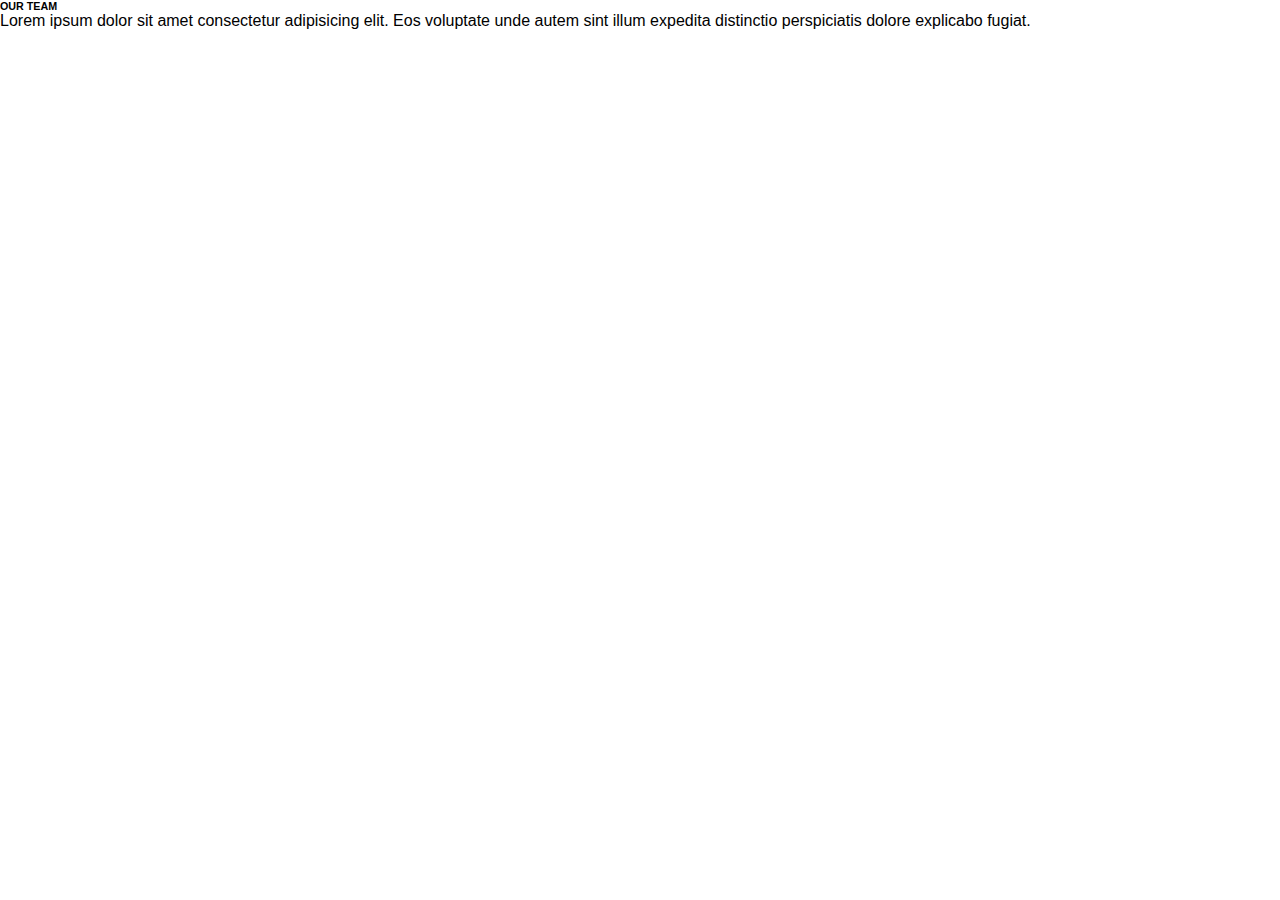
<file: milestone-0/index.html>
<!DOCTYPE html>
<html lang="en">
<head>
  <meta charset="UTF-8">
  <meta http-equiv="X-UA-Compatible" content="IE=edge">
  <meta name="viewport" content="width=device-width, initial-scale=1.0">

  <link rel='stylesheet' href='https://cdnjs.cloudflare.com/ajax/libs/bootstrap/5.2.2/css/bootstrap.min.css' integrity='sha512-CpIKUSyh9QX2+zSdfGP+eWLx23C8Dj9/XmHjZY2uDtfkdLGo0uY12jgcnkX9vXOgYajEKb/jiw67EYm+kBf+6g==' crossorigin='anonymous'/>

  <link rel="stylesheet" href="css/style.css">
  <title>Lista della spesa!</title>
</head>
<body>
  
  <main>
    <div class="container py-5">
      <div class="row">
        <h6 class="text-center">OUR TEAM</h6>
        <p class="col-6 offset-3 text-center">Lorem ipsum dolor sit amet consectetur adipisicing elit. Eos voluptate unde autem sint illum expedita distinctio perspiciatis dolore explicabo fugiat.</p>

      </div>
    </div>

    <div class="container py-3">

      <div class="row">

        <!-- <div class="col-4 mb-5">

          <div class="card" style="width: 18rem;">
            <img src="img/wayne-barnett-founder-ceo.jpg" class="card-img-top" alt="...">
            <div class="card-body">
              <h5 class="card-title text-center">Wayne Barnett</h5>
              <p class="card-subtitle text-muted text-center">Founder & CEO</p>
            </div>
          </div>

        </div> -->
        

      </div>

    </div>

  </main>

  <script src="js/script.js"></script>
</body>
</html>
</file>
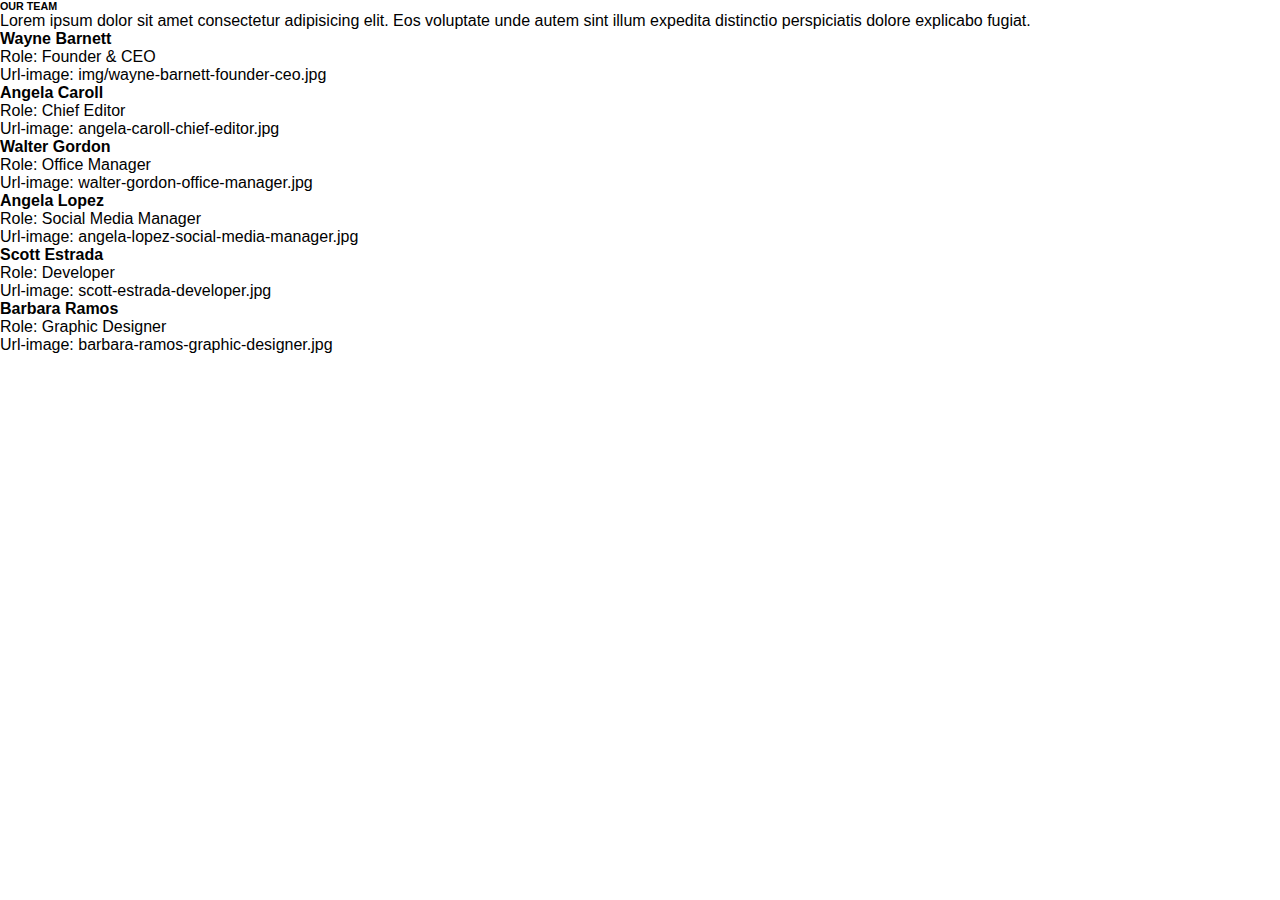
<file: milestone-2/index.html>
<!DOCTYPE html>
<html lang="en">
<head>
  <meta charset="UTF-8">
  <meta http-equiv="X-UA-Compatible" content="IE=edge">
  <meta name="viewport" content="width=device-width, initial-scale=1.0">

  <link rel='stylesheet' href='https://cdnjs.cloudflare.com/ajax/libs/bootstrap/5.2.2/css/bootstrap.min.css' integrity='sha512-CpIKUSyh9QX2+zSdfGP+eWLx23C8Dj9/XmHjZY2uDtfkdLGo0uY12jgcnkX9vXOgYajEKb/jiw67EYm+kBf+6g==' crossorigin='anonymous'/>

  <link rel="stylesheet" href="css/style.css">
  <title>Lista della spesa!</title>
</head>
<body>
  
  <main>
    <div class="container py-5">
      <div class="row">
        <h6 class="text-center">OUR TEAM</h6>
        <p class="col-6 offset-3 text-center">Lorem ipsum dolor sit amet consectetur adipisicing elit. Eos voluptate unde autem sint illum expedita distinctio perspiciatis dolore explicabo fugiat.</p>

      </div>
    </div>

    <div class="container py-3">

      <div class="row">

        <div class="col-4 offset-4">
          <ul class="list-group">
            <!-- <li class="list-group-item">An item</li>
            <li class="list-group-item">A second item</li>
            <li class="list-group-item">A third item</li>
            <li class="list-group-item">A fourth item</li>
            <li class="list-group-item">And a fifth one</li> -->
          </ul>
        </div>
        <!-- <div class="col-4 mb-5">

          <div class="card" style="width: 18rem;">
            <img src="img/wayne-barnett-founder-ceo.jpg" class="card-img-top" alt="...">
            <div class="card-body">
              <h5 class="card-title text-center">Wayne Barnett</h5>
              <p class="card-subtitle text-muted text-center">Founder & CEO</p>
            </div>
          </div>

        </div> -->
        

      </div>

    </div>

  </main>

  <script src="js/script.js"></script>
</body>
</html>
</file>
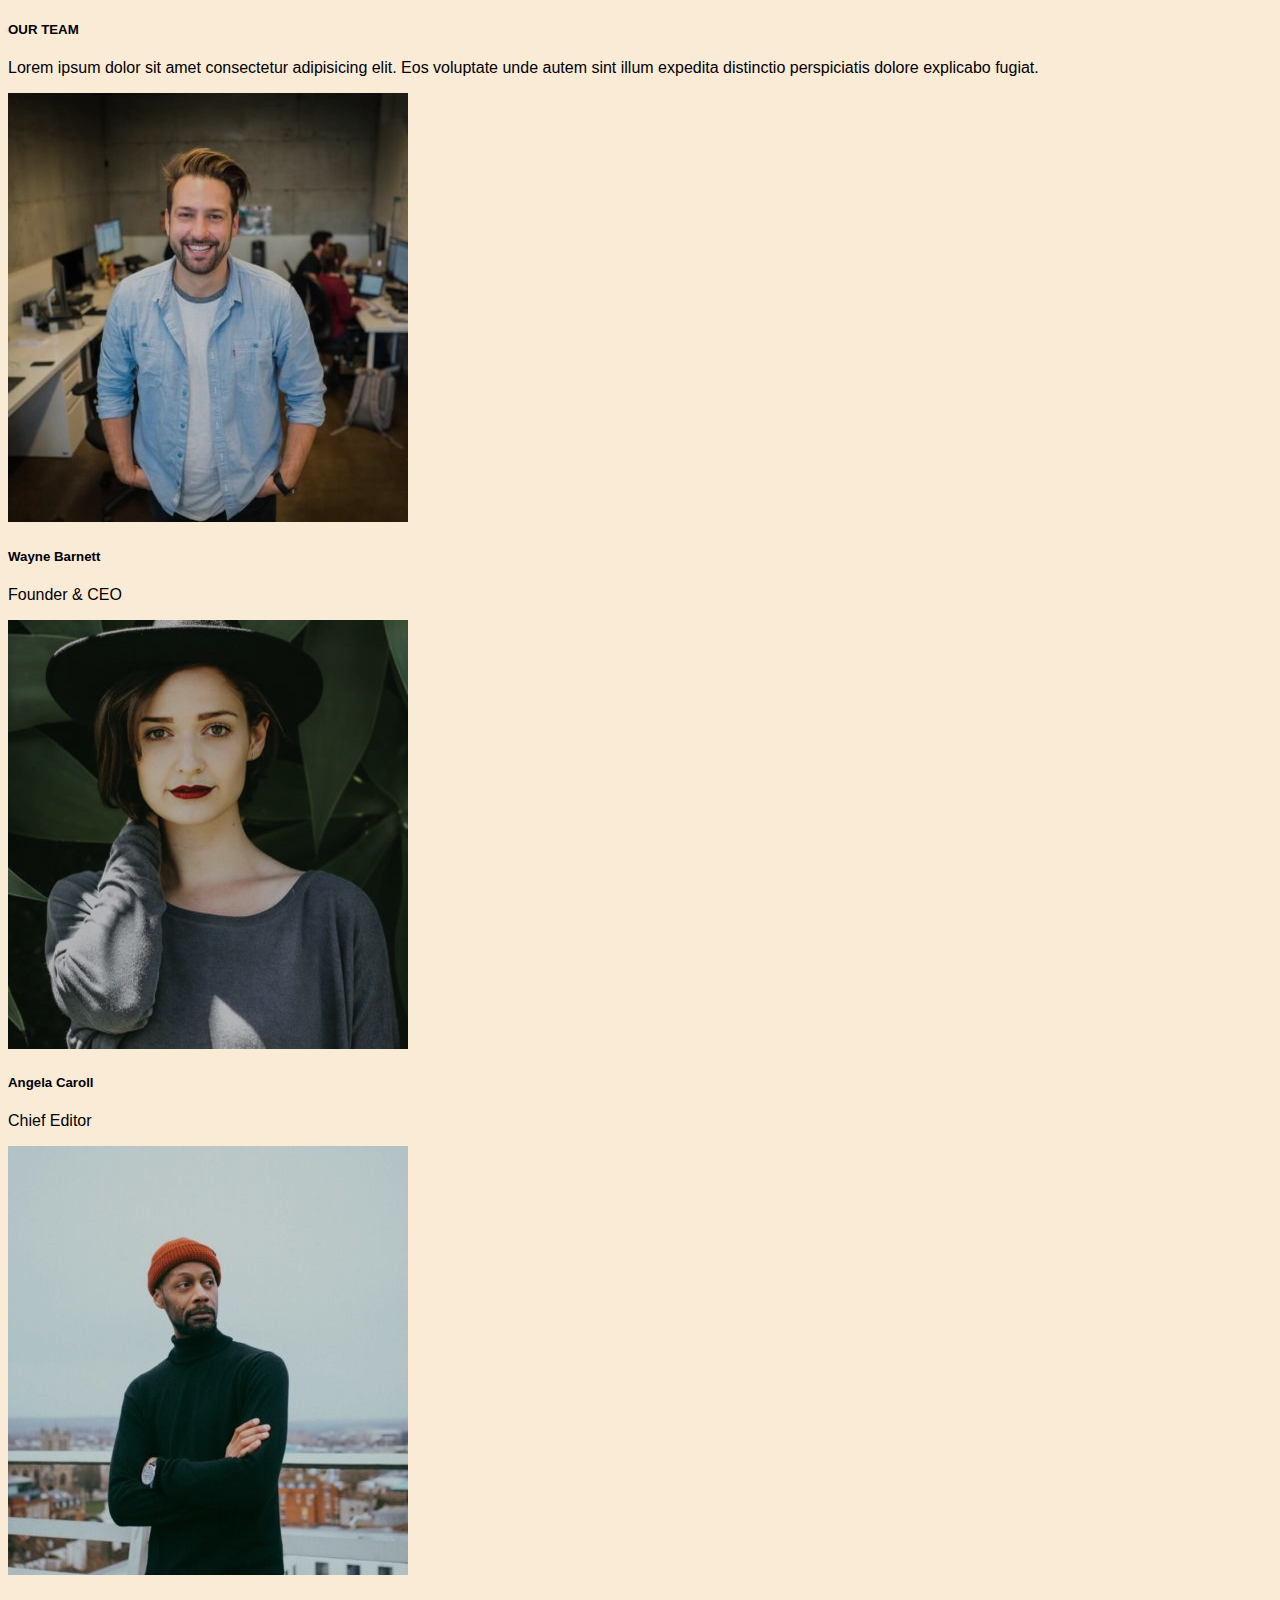
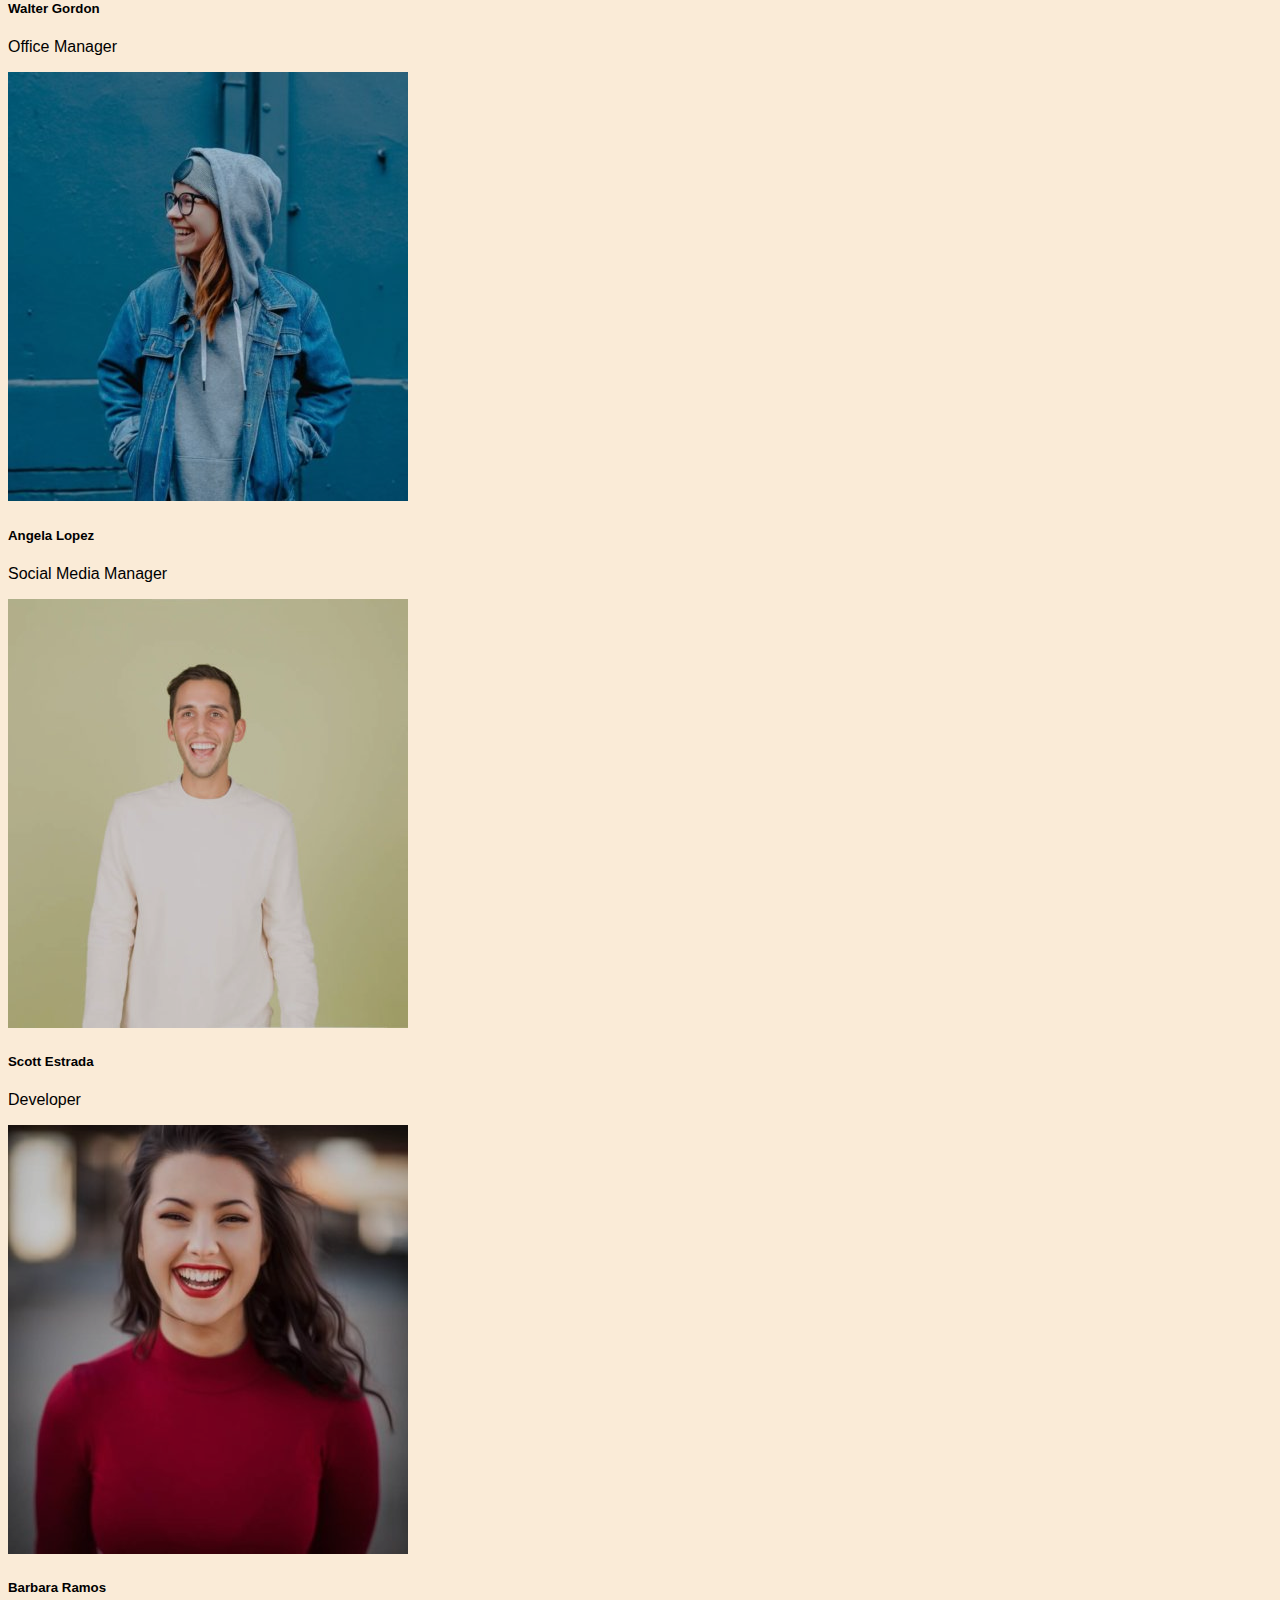
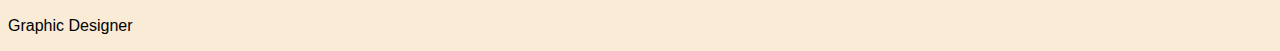
<file: milestone-3/index.html>
<!DOCTYPE html>
<html lang="en">
<head>
  <meta charset="UTF-8">
  <meta http-equiv="X-UA-Compatible" content="IE=edge">
  <meta name="viewport" content="width=device-width, initial-scale=1.0">

  <link rel='stylesheet' href='https://cdnjs.cloudflare.com/ajax/libs/bootstrap/5.2.2/css/bootstrap.min.css' integrity='sha512-CpIKUSyh9QX2+zSdfGP+eWLx23C8Dj9/XmHjZY2uDtfkdLGo0uY12jgcnkX9vXOgYajEKb/jiw67EYm+kBf+6g==' crossorigin='anonymous'/>

  <link rel="stylesheet" href="css/style.css">
  <title>Lista della spesa!</title>
</head>
<body>
  
  <main>
    <div class="container py-5">
      <div class="row">
        <h5 class="text-center fw-bolder">OUR TEAM</h5>
        <p class="col-6 offset-3 text-center small">Lorem ipsum dolor sit amet consectetur adipisicing elit. Eos voluptate unde autem sint illum expedita distinctio perspiciatis dolore explicabo fugiat.</p>

      </div>
    </div>

    <div class="container py-3">

      <div id="members-container" class="row">

        <!-- <div class="col-4 offset-4">
          <ul class="list-group">
            <li class="list-group-item">An item</li>
            <li class="list-group-item">A second item</li>
            <li class="list-group-item">A third item</li>
            <li class="list-group-item">A fourth item</li>
            <li class="list-group-item">And a fifth one</li>
          </ul>
        </div> -->
        <!-- <div class="col-4 mb-5">

          <div class="card" style="width: 18rem;">
            <img src="img/wayne-barnett-founder-ceo.jpg" class="card-img-top" alt="...">
            <div class="card-body">
              <h5 class="card-title text-center">Wayne Barnett</h5>
              <p class="card-subtitle text-muted text-center">Founder & CEO</p>
            </div>
          </div>

        </div> -->
        

      </div>

    </div>

  </main>

  <script src="js/script.js"></script>
</body>
</html>
</file>
<file: milestone-0/css/style.css>
*,
*::after,
*::before{
  margin: 0;
  padding: 0;
  box-sizing: border-box;
}

body{
  font-family: 'Trebuchet MS', 'Lucida Sans Unicode', 'Lucida Grande', 'Lucida Sans', Arial, sans-serif;
}
</file>
<file: milestone-2/css/style.css>
*,
*::after,
*::before{
  margin: 0;
  padding: 0;
  box-sizing: border-box;
}

body{
  font-family: 'Trebuchet MS', 'Lucida Sans Unicode', 'Lucida Grande', 'Lucida Sans', Arial, sans-serif;
}
</file>
<file: milestone-3/css/style.css>
body{
  font-family: 'Trebuchet MS', 'Lucida Sans Unicode', 'Lucida Grande', 'Lucida Sans', Arial, sans-serif;
  background-color: antiquewhite;
}

.mm-list{
  position: absolute;
  top: -150px;
  left: 50%;
  transform: translateX(-50%);
  opacity: 0%;
  transition: opacity 1s;
}

.mm-adjective-contianer{
  position: relative;
}

.img-custom{
  width: 100%;
  overflow: hidden;
}

img{
  filter: brightness(80%);
  transition: scale 1s, filter 1s;
}

.mm-card:hover img{
  
  scale: 1.2;
  filter: brightness(100%);
  
}

.mm-card:hover .mm-list{
  opacity: 75%;
}
</file>
